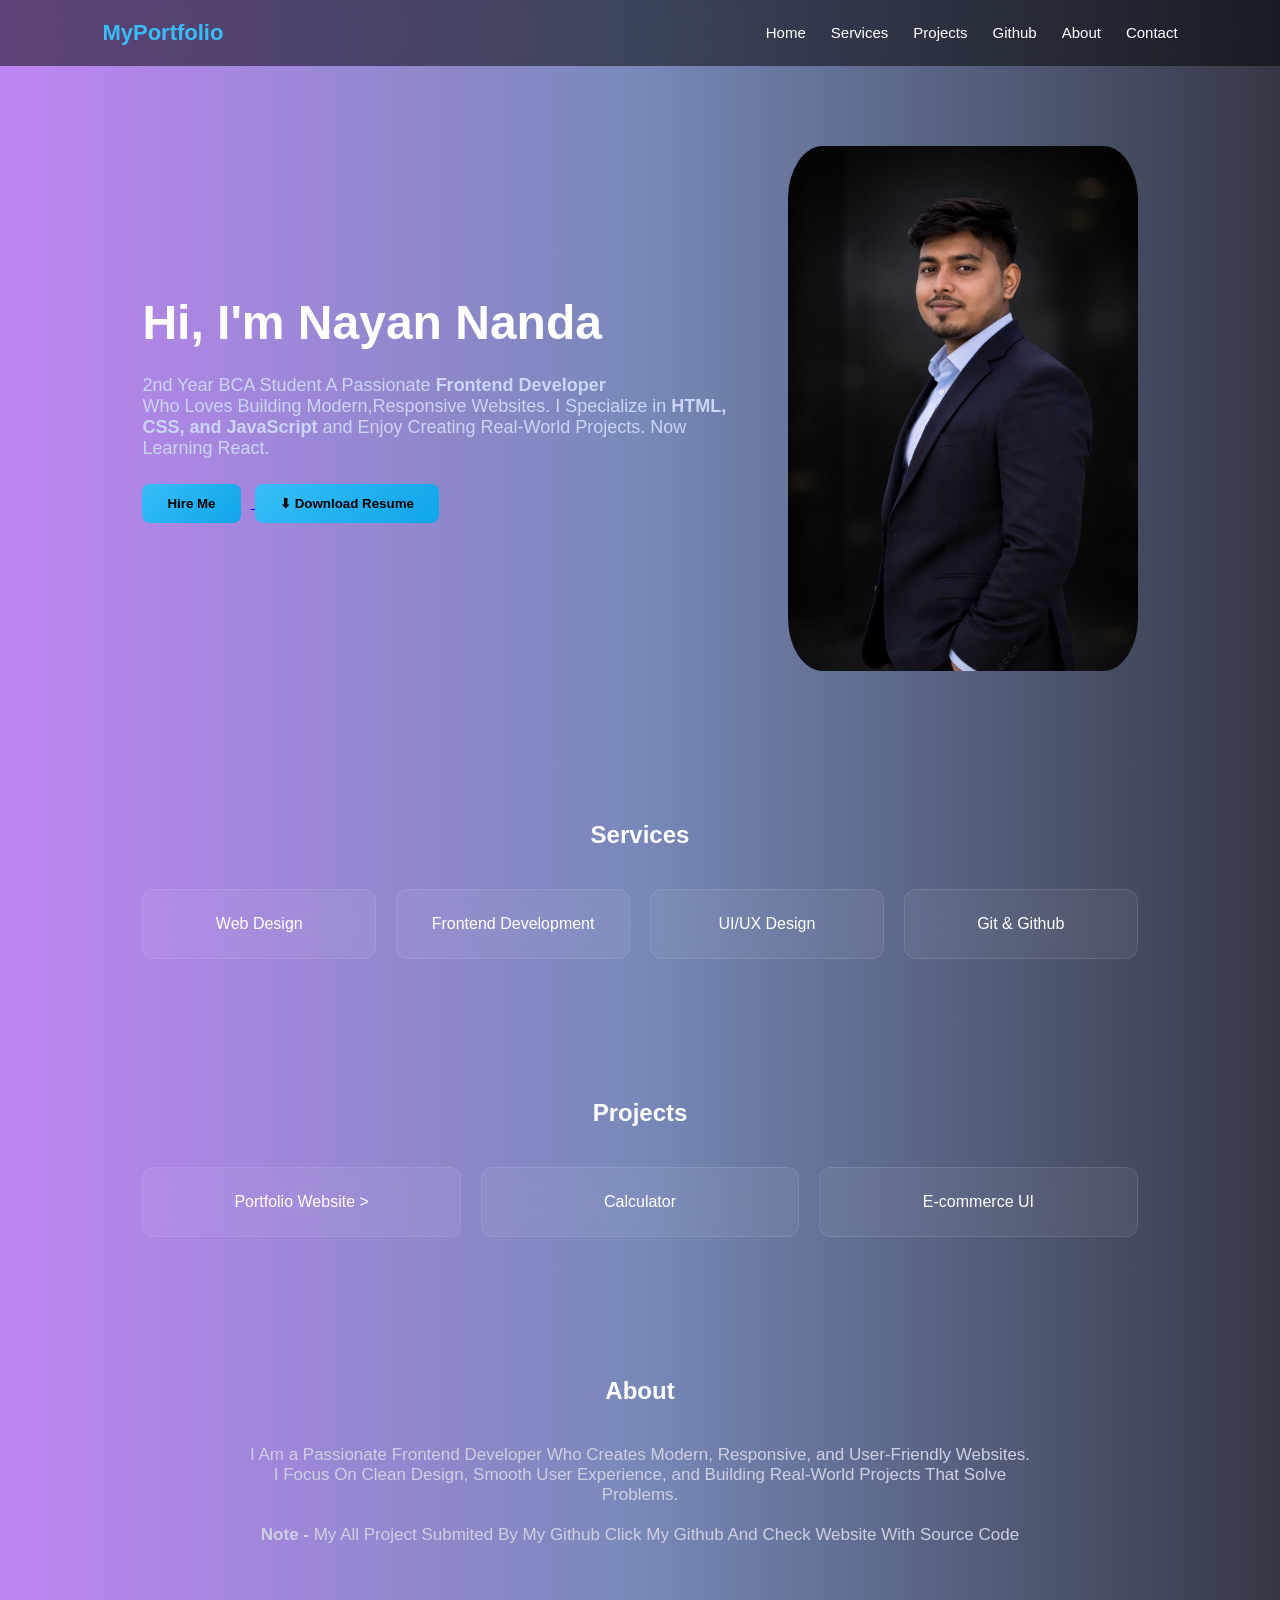
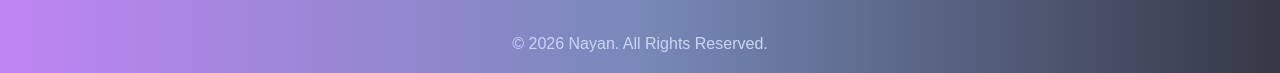
<file: index.html>
<!doctype html>
<html lang="en">
  <head>
    <meta charset="UTF-8" />
    <meta name="viewport" content="width=device-width, initial-scale=1.0" />
    <title>Nayan Portfolio</title>

    <link rel="stylesheet" href="style.css" />
  </head>

  <body>
    <nav>
      <div class="logo">MyPortfolio</div>

      <div class="menu-toggle" id="menu-toggle">☰</div>

      <ul id="nav-links">
        <li><a href="#home">Home</a></li>
        <li><a href="#services">Services</a></li>
        <li><a href="#projects">Projects</a></li>
        <li>
          <a href="https://github.com/nayannanda" target=" blank">Github</a>
        </li>
        <li><a href="#about">About</a></li>
        <li><a href="contact.html">Contact</a></li>
      </ul>
    </nav>

    <section class="hero" id="home">
      <div class="hero-text">
        <h1>Hi, I'm Nayan Nanda</h1>
        <p>
          2nd Year BCA Student A Passionate <strong>Frontend Developer</strong>
          <br />
          Who Loves Building Modern,Responsive Websites. I Specialize in
          <strong>HTML, CSS, and JavaScript</strong> and Enjoy Creating
          Real-World Projects. Now Learning React.
        </p>

        <a href="contact.html">
          <button class="btn">Hire Me</button>
        </a>
        <a href="./resume.pdf" download>
          <button class="btn-r">⬇ Download Resume</button>
        </a>
      </div>
      <img src="./profile.jpeg" />
    </section>

    <section class="section" id="services">
      <h2>Services</h2>
      <div class="grid-s">
        <div class="card">Web Design</div>
        <div class="card">Frontend Development</div>
        <div class="card">UI/UX Design</div>
        <div class="card">Git & Github</div>
      </div>
    </section>

    <section class="section" id="projects">
      <h2>Projects</h2>
      <div class="grid">
        <div class="card">Portfolio Website ></div>
        <div class="card">Calculator</div>
        <div class="card">E-commerce UI</div>
      </div>
    </section>

    <section class="section" id="about">
      <h2>About</h2>
      <p class="about">
        I Am a Passionate Frontend Developer Who Creates Modern, Responsive, and
        User-Friendly Websites. <br />
        I Focus On Clean Design, Smooth User Experience, and Building Real-World
        Projects That Solve Problems.
        <br />
        <br />
        <strong>Note - </strong> My All Project Submited By My Github Click My
        Github And Check Website With Source Code
      </p>
    </section>

    <footer>
      <p>&copy; 2026 Nayan. All Rights Reserved.</p>
    </footer>
    <script src="./index.js"></script>
  </body>
</html>
</file>
<file: style.css>
*{
  margin:0;
  padding:0;
  box-sizing:border-box;
  font-family:'Inter',sans-serif;
}

html{
  scroll-behavior:smooth;
}

/* BODY */
body{
  background: linear-gradient(
    270deg,
    rgba(2,6,23,0.8),
    rgba(30,58,138,0.6),
    rgba(147,51,234,0.6)
  );
  color:#fff;
}

/* NAVBAR */
nav{
  display:flex;
  justify-content:space-between;
  align-items:center;
  padding:20px 8%;
  background:rgba(0,0,0,0.5);
  backdrop-filter:blur(10px);
  position:sticky;
  top:0;
  z-index:100;
}

.logo{
  color:#38bdf8;
  font-size:22px;
  font-weight:600;
}

/* NAV MENU */
nav ul{
  display:flex;
  gap:25px;
  list-style:none;
  align-items:center;
}

nav ul li a{
  color:#fff;
  text-decoration:none;
  font-size:15px;
}

/* HERO */
.hero{
  display:flex;
  justify-content:space-between;
  align-items:center;
  padding:80px 8%;
  gap:40px;
  flex-wrap:wrap;
}

.hero-text{
  flex:1;
  min-width:280px;
}

.hero h1{
  font-size:48px;
}

.hero p{
  margin:25px 0;
  color:#cbd5f5;
  font-size:18px;
}

.hero img{
  width:350px;
  max-width:100%;
  border-radius:10%;
}

/* BUTTON */
.btn,
.btn-r{
  padding:12px 25px;
  border:none;
  background:linear-gradient(135deg,#38bdf8,#0ea5e9);
  color:#000;
  border-radius:8px;
  cursor:pointer;
  font-weight:600;
  margin-right:10px;
}

/* SECTION */
.section{
  padding:70px 8%;
  text-align:center;
}

.section h2{
  margin-bottom:40px;
}

/* GRID */
.grid-s{
  display:grid;
  grid-template-columns:repeat(4,1fr);
  gap:20px;
}

.grid{
  display:grid;
  grid-template-columns:repeat(3,1fr);
  gap:20px;
}

/* CARD */
.card{
  background:rgba(255,255,255,0.05);
  padding:25px;
  border-radius:12px;
  backdrop-filter:blur(10px);
  border:1px solid rgba(255,255,255,0.1);
  transition:0.3s;
}

.card:hover{
  transform:translateY(-10px) scale(1.02);
}

/* ABOUT */
.about{
  max-width:800px;
  margin:auto;
  color:#cfcfe2;
  font-size:17px;
}

/* FOOTER */
footer{
  text-align:center;
  padding:20px;
  color:#cbd5f5;
}


@media(max-width:768px){

  .hero{
    flex-direction:column;
    text-align:center;
  }

  .hero h1{
    font-size:32px;
  }

  .grid,
  .grid-s{
    grid-template-columns:1fr;
  }
}


@media(min-width:769px) and (max-width:1024px){

  .grid{
    grid-template-columns:1fr 1fr;
  }

  .grid-s{
    grid-template-columns:1fr 1fr;
  }

  .hero h1{
    font-size:40px;
  }
}

@media(min-width:1200px){
  .hero,
  .section{
    max-width:1200px;
    margin:auto;
  }
}


.menu-toggle{
  display:none;
  font-size:28px;
  cursor:pointer;
}

/* MOBILE NAV */
@media(max-width:768px){

  .menu-toggle{
    display:block;
  }

  nav{
    position:relative;
  }

  nav ul{
    position:absolute;
    top:70px;
    right:0;
    width:100%;
    background:rgba(0,0,0,0.9);
    flex-direction:column;
    text-align:center;
    display:none;
    padding:20px 0;
  }

  nav ul.active{
    display:flex;
  }

  nav ul li{
    margin:10px 0;
  }
}
</file>
